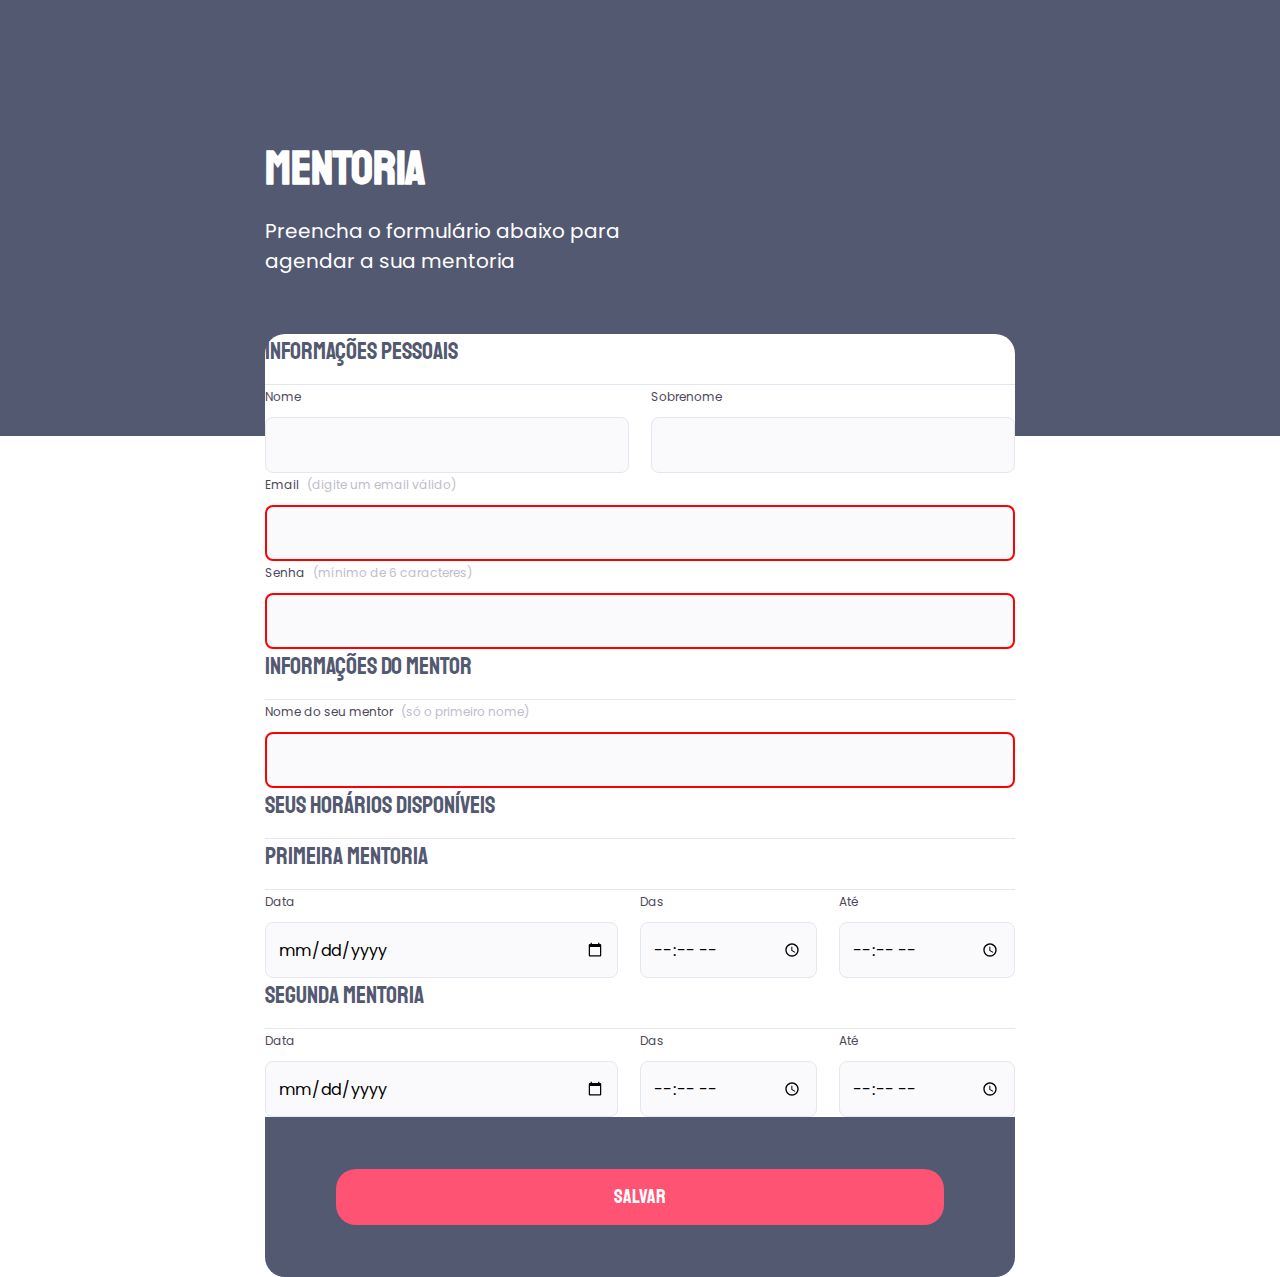
<file: PROJETO AVANÇADO/index.html>
<!DOCTYPE html>
<html lang="pt-br">
<head>
    <link rel="preconnect" href="https://fonts.googleapis.com">
    <link rel="preconnect" href="https://fonts.gstatic.com" crossorigin>
    
    <meta charset="UTF-8">
    <meta name="viewport" content="width=device-width, initial-scale=1.0">
    <title>Mentoria</title>
    <link rel="stylesheet" href="style.css">
    
    <link href="https://fonts.googleapis.com/css2?family=Poppins&family=Staatliches&display=swap" rel="stylesheet">
    

</head>
<body>
    <div class="page">
    <header>
        <h1>MENTORIA</h1>
        <p>Preencha o formulário abaixo para agendar a sua mentoria</p>

    </header>
    <form id="my-form">
        <fieldset>
            <legend>INFORMAÇÕES PESSOAIS</legend>
            <div class="col-2">
            <div class="input-wrapper">
                <label for="event-name">Nome</label>
                <input type="text" id="name" /> 
            </div>
            <div class="input-wrapper">
                <label for="event-sobrenome">Sobrenome</label>
                <input type="text" id="Sobrenome" /> 
            </div>
        </fieldset>
        <fieldset>
            <div class="input-wrapper">
                <label for="event-email">Email<span>(digite um email válido)</span></label>
                <input type="email" id="Email" required/> 
            </div>
            <div class="input-wrapper">
                <label for="Senha">Senha<span>(mínimo de 6 caracteres)</span></label>
                <input type="text" id="Senha" required/> 
            </div>
        </fieldset>
        <fieldset>
            <legend>INFORMAÇÕES DO MENTOR</legend>
            <div class="input-wrapper">
                <label for="Name">Nome do seu mentor<span>(só o primeiro nome)</span></label>
                <input type="text" id="Namementor" required/> 
            </div>
        </fieldset>
        <fieldset>
            <legend>SEUS HORÁRIOS DISPONÍVEIS</legend> 
        <legend>PRIMEIRA MENTORIA </legend>
            <div class="col-3">
            <div class="input-wrapper">
                <label for="event-date">Data</label>
                <input type="date" id="data" /> 
            </div>
            <div class="input-wrapper">
                <label for="event-data">Das</label>
                <input type="time" id="time" />
            </div>
            <div class="input-wrapper">
                <label for="event-time">Até</label>
                <input type="time" id="time" />  
            </div>  
        </fieldset>
              <fieldset> 
        <legend>SEGUNDA MENTORIA </legend>
            <div class="col-3">
            <div class="input-wrapper">
                <label for="event-date">Data</label>
                <input type="date" id="data" /> 
            </div>
            <div class="input-wrapper">
                <label for="event-data">Das</label>
                <input type="time" id="time" />
            </div>
            <div class="input-wrapper">
                <label for="event-time">Até</label>
                <input type="time" id="time" />  
            </div>  
        </fieldset>
    </form>
    <footer>
    <input class="button" type="submit" form="my-form" value="SALVAR">
    </footer>

</div>
</body>
</html>
</file>
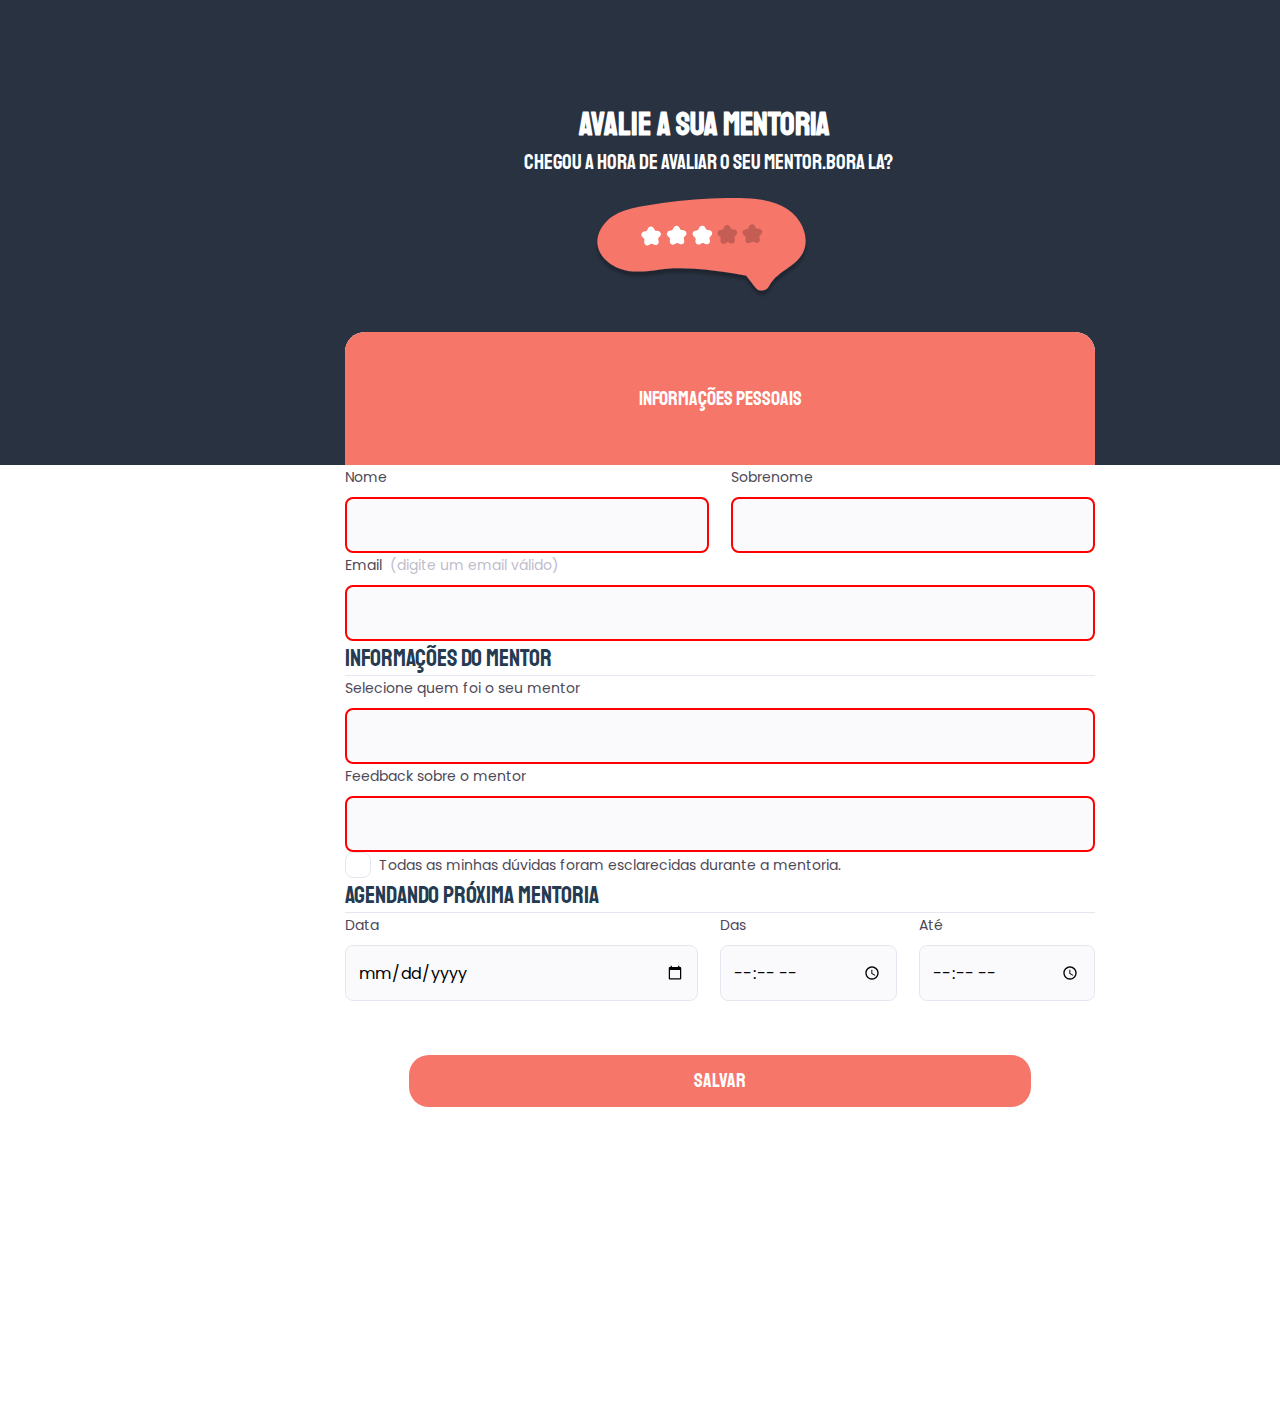
<file: PROJETO AVANÇADO/PROJETO AVANÇADO2/index.html>
<!DOCTYPE html>
<html lang="pt-br">
<head>
    <link rel="preconnect" href="https://fonts.googleapis.com">
    <link rel="preconnect" href="https://fonts.gstatic.com" crossorigin>
    
    <meta charset="UTF-8">
    <meta name="viewport" content="width=device-width, initial-scale=1.0">
    <title>Mentoria</title>
    <link rel="stylesheet" href="style.css">
    
    <link href="https://fonts.googleapis.com/css2?family=Poppins&family=Staatliches&display=swap" rel="stylesheet">
    
</head>
<body>
    <div class="page">
    <header>
        <h1>AVALIE A SUA MENTORIA</h1>
        <p>Chegou a hora de avaliar o seu mentor.Bora la?</p>

        <img class="estrela" src="imagem/img1.svg" alt="imagem de estrela de avaliação">

    </div>
    </header>
   
    <form id="my-form">
         <div class="top">INFORMAÇÕES PESSOAIS</div>

        <fieldset>
            <div class="col-2">
            <div class="input-wrapper">
                <label for="event-name">Nome</label>
                <input type="text" id="name" required/> 
            </div>
            <div class="input-wrapper">
                <label for="event-sobrenome">Sobrenome</label>
                <input type="text" id="Sobrenome" required /> 
            </div>
        </fieldset>
        <fieldset>
            <div class="input-wrapper">
                <label for="event-email">Email<span>(digite um email válido)</span></label>
                <input type="email" id="Email" required/> 
            </div>
        </fieldset>
        <fieldset>
            <legend>INFORMAÇÕES DO MENTOR</legend>
            <div class="input-wrapper">
                <label for="Name">Selecione quem foi o seu mentor</label>
                <input type="text" id="Namementor" required/> 
            </div>
            <div class="input-wrapper">
                <label for="Name">Feedback sobre o mentor</label>
                <input type="text" id="Feedback" required/> 
            </div>
            <div class="checkbox-wrapper">
                <input type="checkbox" id="event-private" required/>
                <label for="event-private">Todas as minhas dúvidas foram esclarecidas durante a mentoria.</label> 
            </div>
        </fieldset>
        <fieldset>
            <legend>AGENDANDO PRÓXIMA MENTORIA</legend> 
            <div class="col-3">
                <div class="input-wrapper">
                    <label for="event-date">Data</label>
                    <input type="date" id="data" /> 
                </div>
                <div class="input-wrapper">
                    <label for="event-data">Das</label>
                    <input type="time" id="time" />
                </div>
                <div class="input-wrapper">
                    <label for="event-time">Até</label>
                    <input type="time" id="time" />  
                </div>  
        </fieldset>
        
    
    <footer>
    <input class="button" type="submit" form="my-form" value="SALVAR">
    </footer>
</form>
</div>
</body>
</html>
</file>
<file: PROJETO AVANÇADO/style.css>
* {
    box-sizing: border-box;
    margin: 0;
    padding: 0; 
}

header h1 {
    font-family: 'Staatliches';
    font-size: 48px;
    line-height: 60px;
    
    color: #FFFFFF;

    margin-bottom: 18px;

}



header p {
    font-family: 'Poppins';
    font-size: 20px;
    line-height: 30px;
    width: 417px;

    color: #FFFFFF;

}

.page {
    width: 750px;
    margin:0 auto;

}

header {
    width: 163px;
    margin-top: 138px;


}
form {
    margin-top: 58px;
    min-height: 300px;
    
    background: #FFFFFF;
    border-radius: 20px 20px 0px 0px;


}
fieldset {
    border: none;


}

fieldset legend {
    font-family: 'Staatliches';
    font-weight: 400;
    font-size: 24px;
    line-height: 34px;

    width: 100%;
    border-bottom: 1px solid #E6E6F0;  
    padding-bottom: 16px;


}
legend {
    color: #535971;
}

label {
    color:#4E4958;
}

body {
    font-family: 'Poppins', sans-serif;
    
    background: #FFFFFF;
}

body:after {
    content: '';
    width: 1440px;
    height: 436px;
      
    
    position: absolute;
    top: 0;
    left: 0;
    z-index: -1;
    background: #535971;  
}
.input-wrapper {
    display: flex;
    flex-direction: column;
    
    font-family: 'Poppins';
    
    font-size: 14px;
    line-height: 24px;
}
.input-wrapper label {
    font-size: 12px;
    line-height: 24px;

    color: #4E4958;

    margin-right: 8px;
    margin-bottom: 8px;

}
.input-wrapper label span {
    font-size: 12px;
    line-height: 24px;


    color: #C1BCCC;
    margin-left: 8px;

}
.input-wrapper input {
    font-family: 'Poppins', sans-serif;
    font-size: medium;

    background: #FAFAFC;


    border: 1px solid #E6E6F0;
    border-radius: 8px;

    height: 56px;
    padding: 0 12px; 
}

.col-2 {
    display: flex;
    gap: 22px;
}

.col-2 > div:nth-child(1) {
    width: 50%;
}
.col-2 > div:nth-child(2){
    width: 50%;
}

.col-3 {
    display: flex;
    gap: 22px;
}

.col-3 > div:nth-child(1) {
    width: 50%;
}
.col-3 > div:nth-child(2){
    width: 25%;
}
.col-3 > div:nth-child(3){
    width: 25%;   
}

input:invalid {
    border: 2px solid red;

}

footer {
    height: 160px;
    

    display: flex;
    flex-direction: column;

    
    background:#535971;
    border-radius: 0px 0px 20px 20px;

    padding: 52px 71px;

}

footer .button {
    font-family: 'Staatliches';
    font-weight: 400;
    font-size: 20px;
    line-height: 26px;
    border: 0;

    color: #FFFFFF;


    height: 56px;

    background: #FF5374;
    border-radius: 20px;
}

footer .button:hover {
    background: #e43155;

}
</file>
<file: PROJETO AVANÇADO/PROJETO AVANÇADO2/style.css>
*{
    margin: 0;
    padding: 0;
    box-sizing: border-box;
}
header h1 {
    font-family: 'Staatliches';
    position: absolute;
    width: 282px;
    height: 45px;
    left: 579px;
    top: 105px;

    color: #FFFFFF;

}

.estrela {
    position: absolute;
    width: 225px;
    height: 100px;
    left: 589px;
    top: 198px;
    
}

.top {
    font-family: 'Staatliches';
    display: flex;
    justify-content: space-evenly;
    align-items: center;


    
    font-size: 20px;
    line-height: 26px;
    border: 0;
    
    height: 133px;


    color: #FFFFFF;

    background: #F67669;
    border-radius: 20px 20px 00px 0px;
    
}


header p {
    font-family: 'Staatliches';
    position: absolute;
    width: 391px;
    height: 46px;
    left: 524px;
    top: 150px;
   
    
    font-size: 21px;
    line-height: 24px;

    
    color: #FFFFFF;

    
}

.page {
    align-items: center;
    width: 622x;
    


}

header {
    width: 1440px;
    


    
}
form {   
    position: absolute;
    display: block;
    
    width: 750px;
    height: 1075px;
    left: 345px;
    top: 332px;
    

    
    
    background: #FFFFFF;
    border-radius: 20px 20px 0px 0px;
    
}
fieldset {
    border: none;

}

fieldset legend {
    font-family: 'Staatliches';
    font-weight: 400;
    font-size: 24px;
    line-height: 34px;
    align-items: center;
    

    width: 100%;
    border-bottom: 1px solid #E6E6F0;  
   
}
legend {
    color: #253B51;

}

label {
    color:#4E4958;
}

body {
    font-family: 'Poppins', sans-serif;
    
    background: #FFFFFF;
}

body:after {
    content: '';
    width: 1440px;
    height: 465px;
    
      
    
    position: absolute;
    top: 0;
    left: 0;
    z-index: -1;

    background: #293241;


}
.input-wrapper {
    display: flex;
    flex-direction: column;
    
    font-family: 'Poppins';
    
    font-size: 14px;
    line-height: 24px;
    
}
.checkbox-wrapper label {
    font-size: 14px;
    line-height: 24px;

    color: #4E4958;
}
.input-wrapper label {
    font-size: 14px;
    line-height: 24px;

    color: #4E4958;

    margin-right: 8px;
    margin-bottom: 8px;

}
.input-wrapper label span {
    font-size: 14px;
    line-height: 24px;


    color: #C1BCCC;
    margin-left: 8px;

}
.input-wrapper input {
    font-family: 'Poppins', sans-serif;
    font-size: medium;

    background: #FAFAFC;


    border: 1px solid #E6E6F0;
    border-radius: 8px;

    height: 56px;
    padding: 0 12px; 
}

.col-2 {
    display: flex;
    gap: 22px;
    
}

.col-2 > div:nth-child(1) {
    width: 50%;
}
.col-2 > div:nth-child(2){
    width: 50%;
}

.col-3 {
    display: flex;
    gap: 22px;
}

.col-3 > div:nth-child(1) {
    width: 50%;
}
.col-3 > div:nth-child(2){
    width: 25%;
}
.col-3 > div:nth-child(3){
    width: 25%;   
}

input:invalid {
    border: 2px solid red;

}

footer {
    height: 1075px;
    height: 160px;

    
    display: flex;
    flex-direction: column;
    


    border-radius: 0px 0px 20px 20px;
    border-radius: 5px;
    padding: 54px 64px;

}

footer .button {
    font-family: 'Staatliches';
    font-weight: 400;
    font-size: 20px;
    line-height: 26px;
    border: 0;

    color: #FFFFFF;


    height: 56px;

    background: #F67669;
    border-radius: 20px;
}
footer .button:hover {
    background: #da4333;

}

.checkbox-wrapper label {
     display: flex;
    align-items: center;
    gap: 8px;
   

    margin:0;
}

.checkbox-wrapper input {
    display: none;
}

.checkbox-wrapper label:before{
    content: '';
    width: 24px;
    height: 24px;
    border: 1px solid #E6E6F0;
    border-radius: 8px;

    display: block;

}
.checkbox-wrapper input:checked + label:before {
    background-image: url("data:image/svg+xml,%3Csvg width='24' height='24' viewBox='0 0 24 24' fill='none' xmlns='http://www.w3.org/2000/svg'%3E%3Cpath d='M9.00016 16.1698L4.83016 11.9998L3.41016 13.4098L9.00016 18.9998L21.0002 6.99984L19.5902 5.58984L9.00016 16.1698Z' fill='%2342D3FF'/%3E%3C/svg%3E%0A");

}
.checkbox-wrapper input:focus + label::before {
    outline: 2px solid black;
  }
</file>
